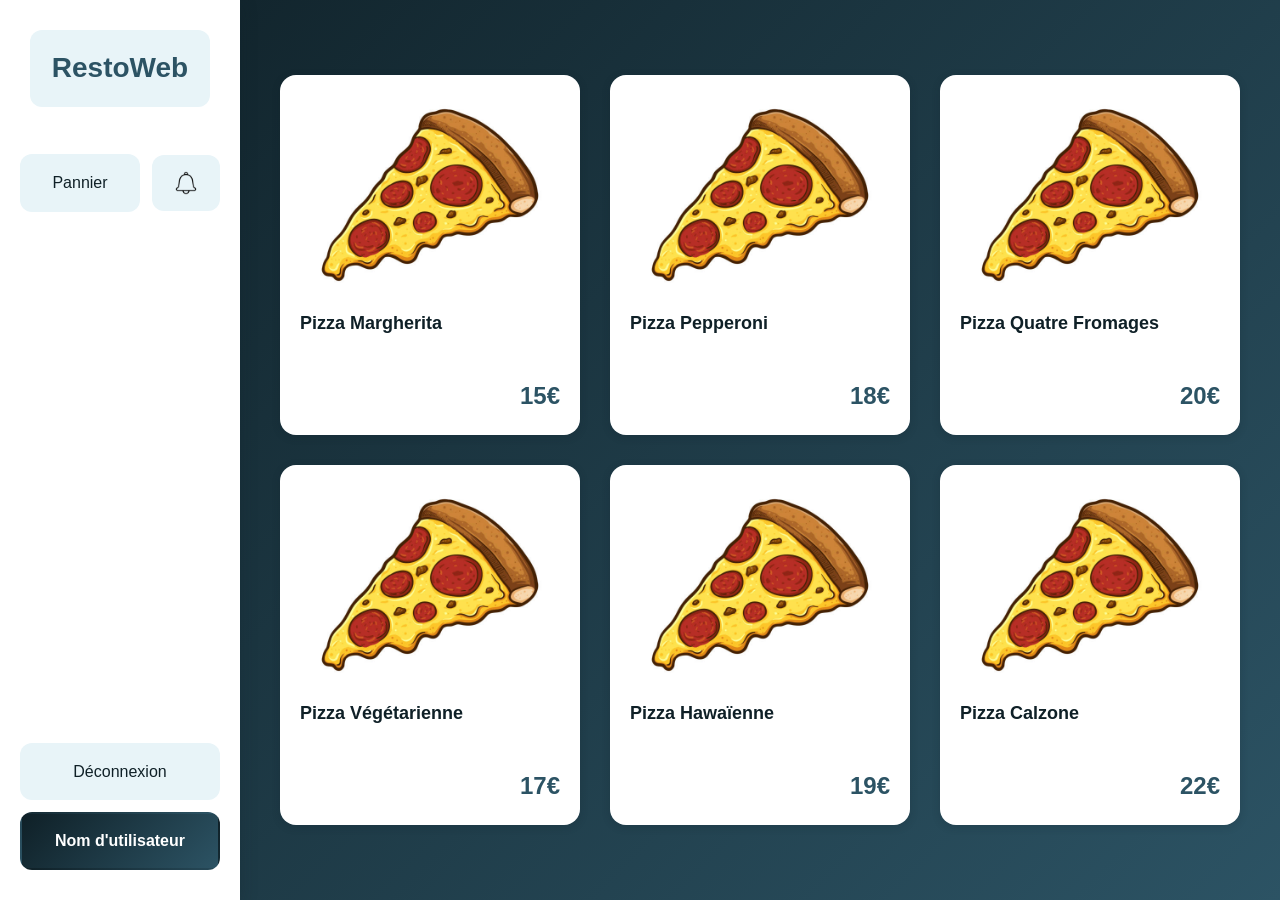
<file: auccueil(connecte).html>
<!DOCTYPE html>
<html lang="fr">
<head>
    <meta charset="UTF-8">
    <meta name="viewport" content="width=device-width, initial-scale=1.0">
    <title>RestoWeb</title>
    <link rel="stylesheet" href="main.css">
</head>
<body>
    <nav>
        <div class="nav-top">
            <div class="logo"><a href="auccueil(connecte).html">RestoWeb</a></div>
            <div class="pannier-notif">
                <a class="pannier" href="pannier.html">Pannier</a>
                <a><img src="image/notif.png" alt="notif"></a>
            </div>
        </div>
        
        <div class="auth-buttons">
            <a class="logout" href="index.html">Déconnexion</a>
            <a class="profile" href="profile.html">Nom d'utilisateur</a>
        </div>
    </nav>

    <section class="notification">
        <div class="notification-boite">
            <p>Votre commande est en cours de route!</p>
        </div>
    </section>

    <section class="sectionArticle" id="sectionArticle">
        <div class="areaArticle">
            <div class="article">
                <img src="image/pizza.jpg" alt="pizza">
                <h2>Pizza Margherita</h2>
                <h3>15€</h3>
            </div>
            <div class="article">
                <img src="image/pizza.jpg" alt="pizza">
                <h2>Pizza Pepperoni</h2>
                <h3>18€</h3>
            </div>
            <div class="article">
                <img src="image/pizza.jpg" alt="pizza">
                <h2>Pizza Quatre Fromages</h2>
                <h3>20€</h3>
            </div>
            <div class="article">
                <img src="image/pizza.jpg" alt="pizza">
                <h2>Pizza Végétarienne</h2>
                <h3>17€</h3>
            </div>
            <div class="article">
                <img src="image/pizza.jpg" alt="pizza">
                <h2>Pizza Hawaïenne</h2>
                <h3>19€</h3>
            </div>
            <div class="article">
                <img src="image/pizza.jpg" alt="pizza">
                <h2>Pizza Calzone</h2>
                <h3>22€</h3>
            </div>
        </div>
    </section>

    <section class="section-panier" id="sectionPanier" style="display: none;">
        <div class="conteneur-panier">
            <h2>Pannier</h2>
            <div class="entete-panier">
                <div class="nom-article">Nom de l'article</div>
                <div class="quantite-article">Quantité</div>
                <div class="prix-article">Prix</div>
            </div>
            <div class="articles-panier">
                <div class="article-panier">
                    <div class="nom-article">Pizza Margherita</div>
                    <div class="quantite-article">2</div>
                    <div class="prix-article">15€</div>
                </div>
                <div class="article-panier">
                    <div class="nom-article">Pizza Pepperoni</div>
                    <div class="quantite-article">1</div>
                    <div class="prix-article">18€</div>
                </div>
                <div class="article-panier">
                    <div class="nom-article"></div>
                    <div class="quantite-article"></div>
                    <div class="prix-article"></div>
                </div>
            </div>
            <div class="options-panier">
                <div class="bottom-options">
                    <button class="bouton-retour" onclick="afficherArticle()">Retour</button>
                    <label><input type="radio" name="delivery-option" value="sur-place"> Sur Place</label>
                    <label><input type="radio" name="delivery-option" value="a-emporter"> À Emporter</label>
                    <div class="total">Total : 52.80€ (TTC)</div>
                    <button class="bouton-valider">Valider</button>
                </div>
            </div>
        </div>
    </section>

    <section class="section-paiement" id="sectionPaiement" style="display: none;">
        <div class="conteneur-paiement">
            <h2>Paiement</h2>
            <div class="formulaire-paiement">
                <div class="champ-paiement">
                    <label for="carte">Numéro de carte bancaire :</label>
                    <input type="text" id="carte" name="carte" placeholder="1234 5678 9012 3456">
                </div>
                <div class="champs-inline">
                    <div class="champ-ccv">
                        <label for="ccv">CCV :</label>
                        <input type="text" id="ccv" name="ccv" maxlength="3">
                    </div>
                    <div class="champ-date">
                        <label for="date">Date :</label>
                        <input type="text" id="date" name="date" placeholder="MM/AA" maxlength="5">
                    </div>
                    <div class="montant">
                        <span>Montant : 52.80€</span>
                    </div>
                </div>
                <div class="boutons-paiement">
                    <button class="bouton-annuler">Annuler</button>
                    <button class="bouton-valider-paiement">Valider</button>
                </div>
            </div>
        </div>
    </section>

    <section class="section-profile" id="sectionProfile" style="display: none;">
        <div class="conteneur-profile">
            <div class="profile-header">
                <div class="profile-avatar">
                    <div class="avatar-circle">
                        <div class="bat"></div>
                    </div>
                </div>
                <h2>(Nom d'utilisateur)</h2>
            </div>
            <div class="profile-content">
                <table class="commandes-table">
                    <thead>
                        <tr>
                            <th>ID commande</th>
                            <th>Voir le panier</th>
                            <th>Prix (TTC)</th>
                        </tr>
                    </thead>
                    <tbody>
                        <tr>
                            <td>500500500</td>
                            <td><button class="voir-commande-btn">Voir la commande</button></td>
                            <td>52.80€</td>
                        </tr>
                        <tr>
                            <td></td>
                            <td></td>
                            <td></td>
                        </tr>
                        <tr>
                            <td></td>
                            <td></td>
                            <td></td>
                        </tr>
                        <tr>
                            <td></td>
                            <td></td>
                            <td></td>
                        </tr>
                    </tbody>
                </table>
            </div>
        </div>
    </section>

    <div class="voir-article-overlay" id="voirArticleOverlay">
        <section class="voir-article">
            <div class="voir-article-img">
                <img src="image/pizza.jpg" alt="pizzamama">
            </div>
            <div class="voir-article-details">
                <h2 class="voir-article-nom">Nom Article</h2>
                <div class="voir-article-prix">Prix : 15€</div>
                <div class="voir-article-btns">
                    <input type="number" placeholder="1">
                    <button class="valider-btn" onclick="window.location.href='auccueil(connecte).html'"><p>Valider</p></button>
                    <button id="closeVoirArticle" class="retour-btn"><p>Retour</p></button>
                </div>
            </div>
        </section>
    </div>

    <div class="voir-commande-overlay" id="voirCommandeOverlay">
        <section class="voir-commande">
            <div class="voir-commande-header">
                <h2>Détail de la commande</h2>
                <button id="closeVoirCommande" class="close-btn">✕</button>
            </div>
            <div class="voir-commande-content">
                <div class="commande-info">
                    <div class="info-row">
                        <span class="label">N° de commande :</span>
                        <span class="value" id="numeroCommande">500500500</span>
                    </div>
                    <div class="info-row">
                        <span class="label">Date :</span>
                        <span class="value" id="dateCommande">19/09/2025 - 14:30</span>
                    </div>
                    <div class="info-row">
                        <span class="label">Statut :</span>
                        <span class="value statut-badge" id="statutCommande">En livraison</span>
                    </div>
                    <div class="info-row">
                        <span class="label">Type :</span>
                        <span class="value" id="typeCommande">À emporter</span>
                    </div>
                </div>
                
                <div class="commande-articles">
                    <h3>Articles commandés :</h3>
                    <div class="articles-liste">
                        <div class="article-item">
                            <img src="image/pizza.jpg" alt="Pizza" class="article-img">
                            <div class="article-details">
                                <div class="article-nom">Pizza Margherita</div>
                                <div class="article-description">Sauce tomate, mozzarella, basilic frais</div>
                                <div class="article-quantite-prix">
                                    <span class="quantite">Quantité: 2</span>
                                    <span class="prix-unitaire">15€ × 2 = 30€</span>
                                </div>
                            </div>
                        </div>
                        
                        <div class="article-item">
                            <img src="image/pizza.jpg" alt="Pizza" class="article-img">
                            <div class="article-details">
                                <div class="article-nom">Pizza Pepperoni</div>
                                <div class="article-description">Sauce tomate, mozzarella, pepperoni</div>
                                <div class="article-quantite-prix">
                                    <span class="quantite">Quantité: 1</span>
                                    <span class="prix-unitaire">18€ × 1 = 18€</span>
                                </div>
                            </div>
                        </div>
                    </div>
                </div>
                
                <div class="commande-total">
                    <div class="total-ligne">
                        <span class="total-label">Sous-total :</span>
                        <span class="total-value">48€</span>
                    </div>
                    <div class="total-ligne">
                        <span class="total-label">TVA (10%) :</span>
                        <span class="total-value">4.80€</span>
                    </div>
                    <div class="total-ligne total-final">
                        <span class="total-label">Total TTC :</span>
                        <span class="total-value">52.80€</span>
                    </div>
                </div>
            </div>
        </section>
    </div>

    <script>
    document.addEventListener('DOMContentLoaded', function() {
        // Masquer la notification au chargement et basculer l'affichage au clic
        const notifSection = document.querySelector('.notification');
        const notifIcon = document.querySelector('.pannier-notif a img');
        if (notifSection) {
            notifSection.style.display = 'none';
        }
        if (notifIcon) {
            notifIcon.parentElement.addEventListener('click', function(e) {
                e.preventDefault();
                if (notifSection) {
                    notifSection.style.display = (notifSection.style.display === 'none' || notifSection.style.display === '') ? 'flex' : 'none';
                }
            });
        }

        // Afficher la popup voir-article lorsqu'on clique sur un article
        const voirArticleOverlay = document.getElementById('voirArticleOverlay');
        const closeVoirArticle = document.getElementById('closeVoirArticle');
        const articles = document.querySelectorAll('.areaArticle .article');
        
        // Ajouter un écouteur d'événement à chaque article
        articles.forEach(function(article) {
            article.addEventListener('click', function() {
                if (voirArticleOverlay) {
                    voirArticleOverlay.classList.add('active');
                }
            });
        });
        
        // Fermer la popup voir-article
        if (closeVoirArticle && voirArticleOverlay) {
            closeVoirArticle.addEventListener('click', function() {
                voirArticleOverlay.classList.remove('active');
            });
        }

        // Fermer la popup voir-article en cliquant en dehors
        if (voirArticleOverlay) {
            voirArticleOverlay.addEventListener('click', function(e) {
                if (e.target === voirArticleOverlay) {
                    voirArticleOverlay.classList.remove('active');
                }
            });
        }

        // Fonction pour afficher une section spécifique et cacher les autres
        function afficherSection(sectionAfficher, sectionsACacher) {
            // Afficher la section demandée
            const sectionAAfficher = document.getElementById(sectionAfficher) || document.querySelector('.' + sectionAfficher);
            if (sectionAAfficher) {
                sectionAAfficher.style.display = 'block';
            }
            
            // Cacher toutes les autres sections spécifiées
            sectionsACacher.forEach(function(sectionId) {
                const section = document.getElementById(sectionId) || document.querySelector('.' + sectionId);
                if (section) {
                    section.style.display = 'none';
                }
            });
        }

        // Fonction pour afficher la section paiement
        function afficherPaiement() {
            afficherSection('sectionPaiement', ['sectionPanier', 'sectionArticle', 'sectionProfile']);
        }

        // Fonction pour afficher la section panier
        function afficherPanier() {
            afficherSection('sectionPanier', ['sectionArticle', 'sectionPaiement', 'sectionProfile']);
        }

        // Fonction pour afficher la section des articles
        function afficherArticles() {
            afficherSection('sectionArticle', ['sectionPanier', 'sectionPaiement', 'sectionProfile']);
        }

        // Fonction pour afficher la section profil
        function afficherProfile() {
            afficherSection('sectionProfile', ['sectionPanier', 'sectionPaiement', 'sectionArticle']);
        }

        // Événement pour le bouton valider du panier - passer au paiement
        const boutonValiderPanier = document.querySelector('.bouton-valider');
        if (boutonValiderPanier) {
            boutonValiderPanier.addEventListener('click', function(e) {
                e.preventDefault();
                afficherPaiement();
            });
        }

        // Événement pour le bouton valider du paiement - retourner aux articles
        const boutonValiderPaiement = document.querySelector('.bouton-valider-paiement');
        if (boutonValiderPaiement) {
            boutonValiderPaiement.addEventListener('click', function(e) {
                e.preventDefault();
                afficherArticles();
            });
        }

        // Événement pour le bouton annuler du paiement - retourner aux articles
        const boutonAnnulerPaiement = document.querySelector('.bouton-annuler');
        if (boutonAnnulerPaiement) {
            boutonAnnulerPaiement.addEventListener('click', function(e) {
                e.preventDefault();
                afficherArticles();
            });
        }

        // Événement pour le bouton retour du panier - retourner aux articles
        const boutonRetourPanier = document.querySelector('.bouton-retour');
        if (boutonRetourPanier) {
            boutonRetourPanier.addEventListener('click', function(e) {
                e.preventDefault();
                afficherArticles();
            });
        }

        // Événement pour le lien panier dans la navigation
        const lienPanier = document.querySelector('.pannier');
        if (lienPanier) {
            lienPanier.addEventListener('click', function(e) {
                e.preventDefault();
                afficherPanier();
            });
        }

        // Événement pour le logo - retourner aux articles
        const logoLien = document.querySelector('.logo a');
        if (logoLien) {
            logoLien.addEventListener('click', function(e) {
                e.preventDefault();
                afficherArticles();
            });
        }

        // Événement pour afficher le profil utilisateur
        const lienProfile = document.querySelector('.profile');
        if (lienProfile) {
            lienProfile.addEventListener('click', function(e) {
                e.preventDefault();
                afficherProfile();
            });
        }

        // Gestion de la popup pour voir le détail d'une commande
        const voirCommandeOverlay = document.getElementById('voirCommandeOverlay');
        const closeVoirCommande = document.getElementById('closeVoirCommande');
        const voirCommandeBtns = document.querySelectorAll('.voir-commande-btn');
        
        // Ajouter un écouteur à chaque bouton "Voir la commande"
        voirCommandeBtns.forEach(function(btn) {
            btn.addEventListener('click', function(e) {
                e.preventDefault();
                // Ici, on pourrait récupérer les données spécifiques à la commande
                // et les injecter dynamiquement dans la popup
                if (voirCommandeOverlay) {
                    voirCommandeOverlay.classList.add('active');
                }
            });
        });
        
        // Fermer la popup voir-commande avec le bouton de fermeture
        if (closeVoirCommande && voirCommandeOverlay) {
            closeVoirCommande.addEventListener('click', function() {
                voirCommandeOverlay.classList.remove('active');
            });
        }

        // Fermer la popup voir-commande en cliquant en dehors de la popup
        if (voirCommandeOverlay) {
            voirCommandeOverlay.addEventListener('click', function(e) {
                if (e.target === voirCommandeOverlay) {
                    voirCommandeOverlay.classList.remove('active');
                }
            });
        }
    });
    </script>
</body>
</html>
</file>
<file: main.css>
* {
    margin: 0;
    padding: 0;
    box-sizing: border-box;
}

:root {
    --primary-color: #2C5364;
    --secondary-color: #0F2027;
    --accent-color: #2C5364;
    --dark-color: #0F2027;
    --light-bg: #E8F4F8;
    --white: #FFFFFF;
    --gray-light: #B8D4E0;
    --gray-medium: #2C5364;
    --success-color: #2C5364;
    --danger-color: #0F2027;
    --shadow-sm: 0 2px 8px rgba(15, 32, 39, 0.2);
    --shadow-md: 0 4px 16px rgba(15, 32, 39, 0.25);
    --shadow-lg: 0 8px 32px rgba(15, 32, 39, 0.3);
    --transition: all 0.3s cubic-bezier(0.4, 0, 0.2, 1);
}

body {
    font-family: 'Segoe UI', Tahoma, Geneva, Verdana, sans-serif;
    background: linear-gradient(135deg, #0F2027 0%, #2C5364 100%);
    min-height: 100vh;
    display: flex;
    align-items: center;
    justify-content: center;
    color: var(--dark-color);
    line-height: 1.6;
}

/* Navigation */
nav {
    background: var(--white);
    padding: 30px 20px;
    width: 240px;
    height: 100vh;
    position: fixed;
    left: 0;
    top: 0;
    display: flex;
    flex-direction: column;
    justify-content: space-between;
    box-shadow: var(--shadow-md);
    z-index: 1000;
}

.nav-top {
    display: flex;
    flex-direction: column;
}

.logo {
    margin-bottom: 40px;
    text-align: center;
}

.logo a {
    font-size: 28px;
    font-weight: 700;
    text-decoration: none;
    color: var(--primary-color);
    transition: var(--transition);
    display: inline-block;
}

.logo a:hover {
    transform: scale(1.05);
    color: var(--white);
}

.pannier-notif {
    display: flex;
    align-items: center;
    gap: 12px;
    margin-bottom: 25px;
}

.pannier-notif .pannier {
    flex: 1;
}

.pannier-notif a img {
    width: 24px;
    height: 24px;
    border: none;
    margin: 0;
    display: block;
    transition: var(--transition);
    cursor: pointer;
    filter: grayscale(0.3);
}

.pannier-notif a img:hover {
    transform: scale(1.1);
    filter: grayscale(0);
}

nav a {
    text-decoration: none;
    color: var(--dark-color);
    padding: 14px 20px;
    background: var(--light-bg);
    border: 2px solid transparent;
    border-radius: 12px;
    display: block;
    text-align: center;
    font-weight: 500;
    transition: var(--transition);
    position: relative;
    overflow: hidden;
}

nav a::before {
    content: '';
    position: absolute;
    top: 0;
    left: -100%;
    width: 100%;
    height: 100%;
    background: linear-gradient(90deg, transparent, rgba(255, 255, 255, 0.3), transparent);
    transition: left 0.5s;
}

nav a:hover {
    background: var(--primary-color);
    color: var(--white);
    border-color: var(--primary-color);
    transform: translateY(-2px);
    box-shadow: var(--shadow-sm);
}

nav a:hover::before {
    left: 100%;
}

.auth-buttons {
    display: flex;
    flex-direction: column;
    gap: 12px;
    margin-top: auto;
}

.profile {
    margin-top: auto;
    background: linear-gradient(135deg, var(--secondary-color), var(--primary-color));
    color: var(--white) !important;
    font-weight: 600;
}

.profile:hover {
    background: linear-gradient(135deg, var(--primary-color), var(--secondary-color));
}

/* Section Articles */
.sectionArticle {
    margin-left: 240px;
    padding: 40px;
    width: calc(100% - 240px);
}

.areaArticle {
    background-color: transparent;
    padding: 0;
    border: none;
    display: grid;
    grid-template-columns: repeat(auto-fill, minmax(280px, 1fr));
    gap: 30px;
}

.article {
    background: var(--white);
    display: flex;
    flex-direction: column;
    gap: 16px;
    padding: 20px;
    border: none;
    border-radius: 16px;
    box-shadow: var(--shadow-sm);
    transition: var(--transition);
    cursor: pointer;
    position: relative;
    overflow: hidden;
    text-decoration: none;
    color: inherit;
}

.article::before {
    content: '';
    position: absolute;
    top: 0;
    left: 0;
    width: 100%;
    height: 4px;
    background: linear-gradient(90deg, #0F2027, #2C5364, #4A7C8E);
    transform: scaleX(0);
    transition: var(--transition);
}

.article:hover {
    transform: translateY(-8px);
    box-shadow: var(--shadow-lg);
}

.article:hover::before {
    transform: scaleX(1);
}

.article img {
    width: 100%;
    height: 200px;
    object-fit: cover;
    border-radius: 12px;
    transition: var(--transition);
}

.article:hover img {
    transform: scale(1.05);
}

.article h2 {
    margin: 0;
    font-size: 18px;
    color: var(--dark-color);
    font-weight: 600;
    line-height: 1.4;
    min-height: 50px;
    display: -webkit-box;
    -webkit-line-clamp: 2;
    line-clamp: 2;
    -webkit-box-orient: vertical;
    overflow: hidden;
}

.article h3 {
    margin: 0;
    font-size: 24px;
    color: var(--primary-color);
    font-weight: 700;
    white-space: nowrap;
    align-self: flex-end;
}

/* Connexion & Inscription */
.connecInscrip {
    display: flex;
    flex-direction: column;
    min-height: 100vh;
    justify-content: center;
    align-items: center;
    padding: 20px;
}

.connection-container {
    background: var(--white);
    border: none;
    padding: 50px 40px;
    width: 100%;
    max-width: 420px;
    text-align: center;
    box-shadow: var(--shadow-lg);
    border-radius: 20px;
    position: relative;
    overflow: hidden;
}

.connection-container::before {
    content: '';
    position: absolute;
    top: 0;
    left: 0;
    width: 100%;
    height: 6px;
    background: linear-gradient(90deg, #0F2027, #2C5364, #4A7C8E, #6BA5B8);
}

.connection-container h2 {
    margin: 0 0 40px 0;
    font-size: 32px;
    font-weight: 700;
    background: linear-gradient(135deg, var(--primary-color), var(--secondary-color));
    -webkit-background-clip: text;
    -webkit-text-fill-color: transparent;
    background-clip: text;
}

.form-group {
    margin-bottom: 25px;
    text-align: left;
}

.form-group label {
    display: block;
    margin-bottom: 8px;
    font-size: 14px;
    font-weight: 600;
    color: var(--dark-color);
    text-align: left;
}

.form-group input[type="text"],
.form-group input[type="password"],
.form-group input[type="email"] {
    width: 100%;
    padding: 14px 18px;
    border: 2px solid var(--gray-light);
    border-radius: 12px;
    font-size: 15px;
    transition: var(--transition);
    background: var(--light-bg);
}

.form-group input[type="text"]:focus,
.form-group input[type="password"]:focus,
.form-group input[type="email"]:focus {
    outline: none;
    border-color: var(--primary-color);
    background: var(--white);
    box-shadow: 0 0 0 4px rgba(44, 83, 100, 0.25);
}

.form-group:last-of-type {
    text-align: center;
    margin-top: 35px;
    display: flex;
    gap: 15px;
    justify-content: center;
}

.form-group input[type="reset"],
.form-group input[type="submit"],
.form-group input[type="button"] {
    padding: 14px 32px;
    border: none;
    border-radius: 12px;
    font-size: 16px;
    font-weight: 600;
    cursor: pointer;
    transition: var(--transition);
    flex: 1;
}

.form-group input[type="reset"],
.form-group input[type="button"] {
    background: var(--gray-light);
    color: var(--dark-color);
}

.form-group input[type="reset"]:hover,
.form-group input[type="button"]:hover {
    background: var(--gray-medium);
    color: var(--white);
    transform: translateY(-2px);
}

.form-group input[type="submit"] {
    background: linear-gradient(135deg, var(--primary-color), var(--secondary-color));
    color: var(--white);
}

.form-group input[type="submit"]:hover {
    background: linear-gradient(135deg, var(--secondary-color), var(--primary-color));
    transform: translateY(-2px);
    box-shadow: var(--shadow-md);
}

.register-link {
    margin-top: 25px;
    text-align: center;
}

.register-link a {
    font-size: 14px;
    color: var(--primary-color);
    text-decoration: none;
    font-weight: 600;
    transition: var(--transition);
}

.register-link a:hover {
    color: var(--secondary-color);
    text-decoration: underline;
}

.register-link p {
    font-size: 14px;
    color: var(--gray-medium);
    margin: 0;
}

/* Section Panier */
.section-panier {
    margin-left: 240px;
    padding: 40px;
    width: calc(100% - 240px);
    max-width: 1400px;
    min-height: calc(100vh - 80px);
    display: flex;
    align-items: center;
    justify-content: center;
}

.conteneur-panier {
    background: var(--white);
    padding: 50px;
    border: none;
    border-radius: 20px;
    box-shadow: var(--shadow-lg);
    position: relative;
    width: 100%;
    max-width: 1200px;
    margin: 0 auto;
}

.conteneur-panier h2 {
    margin-bottom: 40px;
    font-size: 32px;
    font-weight: 700;
    background: linear-gradient(135deg, var(--primary-color), var(--secondary-color));
    -webkit-background-clip: text;
    -webkit-text-fill-color: transparent;
    background-clip: text;
    text-align: center;
}

/* Table Panier */
.table-panier {
    width: 100%;
    border-collapse: separate;
    border-spacing: 0 12px;
    margin-bottom: 40px;
}

.table-panier thead th {
    background: var(--light-bg);
    border: none;
    padding: 16px 20px;
    text-align: left;
    font-weight: 700;
    font-size: 14px;
    color: var(--dark-color);
    text-transform: uppercase;
    letter-spacing: 0.5px;
}

.table-panier thead .col-quantite,
.table-panier thead .col-supprimer {
    text-align: center;
}

.table-panier thead .col-prix {
    text-align: right;
}

.table-panier tbody tr {
    background: var(--white);
    box-shadow: var(--shadow-sm);
    border-radius: 12px;
    transition: var(--transition);
}

.table-panier tbody tr:hover {
    transform: translateY(-2px);
    box-shadow: var(--shadow-md);
}

.table-panier tbody td {
    padding: 20px;
    vertical-align: middle;
    font-size: 16px;
    border: none;
}

.table-panier tbody tr td:first-child {
    border-radius: 12px 0 0 12px;
}

.table-panier tbody tr td:last-child {
    border-radius: 0 12px 12px 0;
}

.table-panier .nom-produit {
    font-weight: 600;
    color: var(--dark-color);
}

.table-panier .quantite-produit {
    text-align: center;
    white-space: nowrap;
}

.table-panier .supprimer-produit {
    text-align: center;
}

.table-panier .prix-produit {
    text-align: right;
    font-weight: 700;
    font-size: 18px;
    color: var(--primary-color);
}

/* Boutons Panier */
.btn-qte {
    width: 36px;
    height: 36px;
    padding: 0;
    margin: 0 6px;
    font-size: 18px;
    font-weight: 700;
    background: var(--primary-color);
    color: var(--white);
    border: none;
    border-radius: 10px;
    cursor: pointer;
    display: inline-flex;
    align-items: center;
    justify-content: center;
    vertical-align: middle;
    transition: var(--transition);
}

.btn-qte:hover {
    background: var(--secondary-color);
    transform: scale(1.1);
}

.qte-val {
    display: inline-block;
    min-width: 50px;
    text-align: center;
    font-weight: 700;
    font-size: 18px;
    vertical-align: middle;
    color: var(--dark-color);
}

.btn-supprimer {
    padding: 10px 20px;
    font-size: 14px;
    font-weight: 600;
    background: var(--white);
    color: #052659;
    border: 2px solid #052659;
    border-radius: 10px;
    cursor: pointer;
    transition: var(--transition);
}

.btn-supprimer:hover {
    background: #052659;
    color: var(--white);
    transform: translateY(-2px);
    box-shadow: var(--shadow-sm);
}

/* Options Panier */
.options-panier {
    padding-top: 30px;
    border-top: 3px solid var(--light-bg);
}

.options-panier label {
    display: flex;
    align-items: center;
    gap: 10px;
    font-size: 16px;
    font-weight: 500;
    cursor: pointer;
    padding: 12px 20px;
    border-radius: 10px;
    transition: var(--transition);
}

.options-panier label:hover {
    background: var(--light-bg);
}

.options-panier input[type="radio"] {
    width: 20px;
    height: 20px;
    cursor: pointer;
    accent-color: var(--primary-color);
}

.bottom-options {
    display: flex;
    justify-content: space-between;
    align-items: center;
    margin-top: 20px;
    flex-wrap: wrap;
    gap: 20px;
}

.bottom-options form {
    display: flex;
    justify-content: space-between;
    align-items: center;
    width: 100%;
    flex-wrap: wrap;
    gap: 20px;
}

.options-livraison {
    display: flex;
    gap: 15px;
    align-items: center;
    flex-wrap: wrap;
}

.total {
    font-size: 24px;
    font-weight: 700;
    color: var(--primary-color);
}

.bouton-valider {
    padding: 16px 40px;
    background: linear-gradient(135deg, var(--primary-color), var(--secondary-color));
    color: var(--white);
    border: none;
    border-radius: 12px;
    font-size: 16px;
    font-weight: 700;
    cursor: pointer;
    transition: var(--transition);
}

.bouton-valider:hover {
    background: linear-gradient(135deg, var(--secondary-color), var(--primary-color));
    transform: translateY(-2px);
    box-shadow: var(--shadow-md);
}

.bouton-retour {
    padding: 16px 32px;
    background: var(--light-bg);
    color: var(--dark-color);
    border: 2px solid var(--gray-light);
    border-radius: 12px;
    font-size: 16px;
    font-weight: 600;
    cursor: pointer;
    transition: var(--transition);
}

.bouton-retour:hover {
    background: var(--gray-light);
    border-color: var(--gray-medium);
    transform: translateY(-2px);
}

.boutons-paiement {
    display: flex;
    justify-content: center;
    gap: 30px;
    margin-top: 30px;
    flex-wrap: wrap;
}

/* Section Paiement */
.section-paiement {
    top: 0;
    left: 240px;
    right: 0;
    bottom: 0;
    display: flex;
    justify-content: center;
    align-items: center;
    padding: 40px;
}

.conteneur-paiement {
    background: var(--white);
    border: none;
    padding: 50px;
    width: 100%;
    max-width: 600px;
    text-align: center;
    border-radius: 20px;
    box-shadow: var(--shadow-lg);
    position: relative;
    overflow: hidden;
}

.conteneur-paiement::before {
    content: '';
    position: absolute;
    top: 0;
    left: 0;
    width: 100%;
    height: 6px;
    background: linear-gradient(90deg, #0F2027, #2C5364, #4A7C8E, #6BA5B8);
}

.conteneur-paiement h2 {
    margin: 0 0 40px 0;
    font-size: 32px;
    font-weight: 700;
    background: linear-gradient(135deg, var(--primary-color), var(--secondary-color));
    -webkit-background-clip: text;
    -webkit-text-fill-color: transparent;
    background-clip: text;
}

/* Info Commande */
.info-commande {
    background: var(--light-bg);
    border: none;
    border-radius: 12px;
    padding: 25px;
    margin-bottom: 35px;
    box-shadow: var(--shadow-sm);
}

.commande-details {
    display: flex;
    justify-content: space-around;
    align-items: center;
    flex-wrap: wrap;
    gap: 20px;
}

.commande-details span {
    font-size: 15px;
    color: var(--dark-color);
    padding: 12px 20px;
    background: var(--white);
    border: 2px solid var(--gray-light);
    border-radius: 10px;
    min-width: 160px;
    text-align: center;
    transition: var(--transition);
}

.commande-details span:hover {
    border-color: var(--primary-color);
    transform: translateY(-2px);
}

.commande-details span strong {
    color: var(--primary-color);
    display: block;
    margin-bottom: 4px;
    font-size: 12px;
    text-transform: uppercase;
    letter-spacing: 1px;
    font-weight: 700;
}

/* Formulaire Paiement */
.formulaire-paiement {
    display: flex;
    flex-direction: column;
    gap: 25px;
}

.champ-paiement {
    display: flex;
    flex-direction: column;
    text-align: left;
}

.champ-paiement label {
    margin-bottom: 10px;
    font-size: 14px;
    font-weight: 600;
    color: var(--dark-color);
}

.champ-paiement input {
    padding: 14px 18px;
    border: 2px solid var(--gray-light);
    border-radius: 12px;
    font-size: 15px;
    transition: var(--transition);
    background: var(--light-bg);
}

.champ-paiement input:focus {
    outline: none;
    border-color: var(--primary-color);
    background: var(--white);
    box-shadow: 0 0 0 4px rgba(44, 83, 100, 0.25);
}

.champs-inline {
    display: flex;
    justify-content: space-between;
    align-items: end;
    gap: 20px;
    flex-wrap: wrap;
}

.champ-ccv,
.champ-date {
    display: flex;
    flex-direction: column;
    text-align: left;
    flex: 1;
    min-width: 100px;
}

.champ-ccv label,
.champ-date label {
    margin-bottom: 10px;
    font-size: 14px;
    font-weight: 600;
    color: var(--dark-color);
}

.champ-ccv input,
.champ-date input {
    padding: 14px 18px;
    border: 2px solid var(--gray-light);
    border-radius: 12px;
    font-size: 15px;
    transition: var(--transition);
    background: var(--light-bg);
}

.champ-ccv input:focus,
.champ-date input:focus {
    outline: none;
    border-color: var(--primary-color);
    background: var(--white);
    box-shadow: 0 0 0 4px rgba(44, 83, 100, 0.25);
}

.montant {
    display: flex;
    align-items: center;
    font-size: 24px;
    font-weight: 700;
    color: var(--primary-color);
    padding: 16px 28px;
    border-radius: 12px;
    background: var(--light-bg);
    margin-left: auto;
    min-width: 140px;
    justify-content: center;
    border: 2px solid var(--primary-color);
}

/* Notifications */
.notification {
    position: fixed;
    top: 20px;
    left: 260px;
    z-index: 9999;
    display: flex;
    align-items: flex-start;
    animation: slideIn 0.3s ease;
}

@keyframes slideIn {
    from {
        transform: translateX(-100px);
        opacity: 0;
    }
    to {
        transform: translateX(0);
        opacity: 1;
    }
}

.notification-boite {
    background: var(--white);
    color: var(--dark-color);
    border-radius: 16px;
    box-shadow: var(--shadow-lg);
    padding: 20px 28px;
    font-size: 15px;
    border: 2px solid var(--primary-color);
    border-left: 6px solid var(--primary-color);
    min-width: 280px;
    max-width: 400px;
    transition: var(--transition);
}

.notification-boite:hover {
    transform: translateY(-2px);
    box-shadow: 0 8px 40px rgba(0, 0, 0, 0.2);
}

.notification-boite p {
    margin: 0;
    font-weight: 600;
    line-height: 1.5;
}

/* Modal Voir Article */
.voir-article-overlay {
    position: fixed;
    top: 0;
    left: 0;
    width: 100vw;
    height: 100vh;
    background: rgba(15, 32, 39, 0.85);
    backdrop-filter: blur(8px);
    z-index: 9998;
    display: none;
    align-items: center;
    justify-content: center;
    animation: fadeIn 0.3s ease;
}

.voir-article-overlay.show {
    display: flex;
}

@keyframes fadeIn {
    from {
        opacity: 0;
    }
    to {
        opacity: 1;
    }
}

.voir-article-overlay.active {
    display: flex;
}

.voir-article {
    position: relative;
    background: var(--white);
    border-radius: 24px;
    box-shadow: var(--shadow-lg);
    padding: 0;
    max-width: 900px;
    width: 90vw;
    display: flex;
    align-items: stretch;
    justify-content: center;
    gap: 0;
    z-index: 9999;
    overflow: hidden;
    animation: scaleIn 0.3s ease;
}

@keyframes scaleIn {
    from {
        transform: scale(0.9);
        opacity: 0;
    }
    to {
        transform: scale(1);
        opacity: 1;
    }
}

.voir-article-img {
    flex: 1;
    display: flex;
    align-items: center;
    justify-content: center;
    background: linear-gradient(135deg, var(--light-bg), var(--white));
    padding: 40px;
}

.voir-article-img img {
    width: 100%;
    max-width: 400px;
    height: auto;
    object-fit: contain;
    border-radius: 16px;
    box-shadow: var(--shadow-md);
    transition: var(--transition);
}

.voir-article-img img:hover {
    transform: scale(1.05);
}

.voir-article-details {
    flex: 1;
    display: flex;
    flex-direction: column;
    justify-content: center;
    align-items: center;
    padding: 50px 40px;
    background: var(--white);
    gap: 25px;
}

.voir-article-nom {
    font-size: 28px;
    font-weight: 700;
    color: var(--dark-color);
    text-align: center;
    line-height: 1.3;
}

.voir-article-prix {
    font-size: 32px;
    font-weight: 700;
    color: var(--primary-color);
    text-align: center;
}

.voir-article-btns {
    display: flex;
    flex-direction: column;
    gap: 15px;
    width: 100%;
    align-items: center;
}

.valider-btn, .retour-btn {
    border: none;
    border-radius: 12px;
    padding: 16px 40px;
    font-size: 16px;
    font-weight: 700;
    cursor: pointer;
    transition: var(--transition);
    width: 100%;
    max-width: 300px;
}

.valider-btn {
    background: linear-gradient(135deg, var(--primary-color), var(--secondary-color));
    color: var(--white);
}

.valider-btn:hover {
    background: linear-gradient(135deg, var(--secondary-color), var(--primary-color));
    transform: translateY(-2px);
    box-shadow: var(--shadow-md);
}

.retour-btn {
    background: var(--light-bg);
    color: var(--dark-color);
    text-decoration: none;
    display: inline-block;
    text-align: center;
}

.retour-btn:hover {
    background: var(--gray-light);
    transform: translateY(-2px);
}

.voir-article input[type="number"] {
    padding: 14px 20px;
    border-radius: 12px;
    border: 2px solid var(--gray-light);
    font-size: 18px;
    font-weight: 600;
    width: 120px;
    text-align: center;
    outline: none;
    transition: var(--transition);
    background: var(--light-bg);
}

.voir-article input[type="number"]:focus {
    border-color: var(--primary-color);
    background: var(--white);
    box-shadow: 0 0 0 4px rgba(44, 83, 100, 0.25);
}

/* Section Profile */
.section-profile {
    padding: 40px;
    width: 100%;
    max-width: 1000px;
    display: flex;
    justify-content: center;
    align-items: center;
    margin: 0 auto;
}

.conteneur-profile {
    background: var(--white);
    padding: 50px;
    border: none;
    border-radius: 20px;
    box-shadow: var(--shadow-lg);
    width: 100%;
}

.profile-header {
    display: flex;
    flex-direction: column;
    align-items: center;
    margin-bottom: 40px;
    padding-bottom: 30px;
    border-bottom: 3px solid var(--light-bg);
}

.profile-avatar {
    margin-bottom: 20px;
}

.avatar-circle {
    width: 100px;
    height: 100px;
    border: 4px solid var(--primary-color);
    border-radius: 50%;
    background: linear-gradient(135deg, var(--primary-color), var(--secondary-color));
    display: flex;
    align-items: center;
    justify-content: center;
    position: relative;
    box-shadow: var(--shadow-md);
    color: var(--white);
    font-size: 36px;
    font-weight: 700;
}

.profile-header h2 {
    font-size: 24px;
    color: var(--dark-color);
    margin: 0;
    font-weight: 700;
}

.profile-content {
    width: 100%;
}

.commandes-table {
    width: 100%;
    border-collapse: separate;
    border-spacing: 0;
    border: none;
    border-radius: 12px;
    overflow: hidden;
    box-shadow: var(--shadow-sm);
}

.commandes-table th {
    background: var(--primary-color);
    color: var(--white);
    border: none;
    padding: 16px 12px;
    text-align: center;
    font-weight: 700;
    font-size: 14px;
    text-transform: uppercase;
    letter-spacing: 0.5px;
}

.commandes-table td {
    border: none;
    border-bottom: 1px solid var(--gray-light);
    padding: 16px 12px;
    text-align: center;
    font-size: 14px;
    background: var(--white);
    vertical-align: middle;
}

.commandes-table tr:last-child td {
    border-bottom: none;
}

.commandes-table tbody tr {
    transition: var(--transition);
}

.commandes-table tbody tr:hover {
    background: var(--light-bg);
}

.voir-commande-btn {
    background: var(--primary-color);
    color: var(--white);
    border: none;
    padding: 10px 20px;
    border-radius: 8px;
    font-size: 13px;
    font-weight: 600;
    cursor: pointer;
    transition: var(--transition);
}

.voir-commande-btn:hover {
    background: var(--secondary-color);
    transform: translateY(-2px);
    box-shadow: var(--shadow-sm);
}

/* Modal Voir Commande */
.voir-commande-overlay {
    position: fixed;
    top: 0;
    left: 0;
    width: 100vw;
    height: 100vh;
    background: rgba(15, 32, 39, 0.85);
    backdrop-filter: blur(8px);
    z-index: 9998;
    display: none;
    align-items: center;
    justify-content: center;
    animation: fadeIn 0.3s ease;
}

.voir-commande-overlay.active {
    display: flex;
}

.voir-commande {
    position: relative;
    background: var(--white);
    border-radius: 20px;
    box-shadow: var(--shadow-lg);
    max-width: 900px;
    width: 90vw;
    max-height: 90vh;
    overflow-y: auto;
    z-index: 9999;
    animation: scaleIn 0.3s ease;
}

.voir-commande::-webkit-scrollbar {
    width: 8px;
}

.voir-commande::-webkit-scrollbar-track {
    background: var(--light-bg);
    border-radius: 10px;
}

.voir-commande::-webkit-scrollbar-thumb {
    background: var(--primary-color);
    border-radius: 10px;
}

.voir-commande::-webkit-scrollbar-thumb:hover {
    background: var(--secondary-color);
}

.voir-commande-header {
    display: flex;
    justify-content: space-between;
    align-items: center;
    padding: 30px 40px;
    border-bottom: 3px solid var(--light-bg);
    background: linear-gradient(135deg, var(--light-bg), var(--white));
    position: sticky;
    top: 0;
    z-index: 10;
}

.voir-commande-header h2 {
    margin: 0;
    font-size: 28px;
    font-weight: 700;
    background: linear-gradient(135deg, var(--primary-color), var(--secondary-color));
    -webkit-background-clip: text;
    -webkit-text-fill-color: transparent;
    background-clip: text;
}

.close-btn {
    background: var(--light-bg);
    border: none;
    font-size: 24px;
    cursor: pointer;
    color: var(--dark-color);
    padding: 8px;
    border-radius: 50%;
    width: 40px;
    height: 40px;
    display: flex;
    align-items: center;
    justify-content: center;
    transition: var(--transition);
    font-weight: 700;
}

.close-btn:hover {
    background: var(--primary-color);
    color: var(--white);
    transform: rotate(90deg);
}

/* Contenu Commande */
.voir-commande-content {
    padding: 40px;
}

.commande-info {
    margin-bottom: 40px;
    padding: 30px;
    background: var(--light-bg);
    border-radius: 16px;
    border: none;
    box-shadow: var(--shadow-sm);
}

.info-row {
    display: flex;
    justify-content: space-between;
    align-items: center;
    margin-bottom: 18px;
    padding: 12px 0;
}

.info-row:last-child {
    margin-bottom: 0;
}

.label {
    font-weight: 700;
    color: var(--dark-color);
    font-size: 15px;
    text-transform: uppercase;
    letter-spacing: 0.5px;
}

.value {
    font-size: 16px;
    color: var(--gray-medium);
    font-weight: 500;
}

.statut-badge {
    background: linear-gradient(135deg, #2C5364, #4A7C8E);
    color: var(--white);
    padding: 8px 16px;
    border-radius: 20px;
    font-size: 14px;
    font-weight: 700;
    box-shadow: var(--shadow-sm);
}

.commande-articles {
    margin-bottom: 40px;
}

.commande-articles h3 {
    margin-bottom: 25px;
    font-size: 22px;
    font-weight: 700;
    color: var(--dark-color);
    border-bottom: 3px solid var(--primary-color);
    padding-bottom: 12px;
}

.articles-liste {
    display: flex;
    flex-direction: column;
    gap: 20px;
}

.article-item {
    display: flex;
    align-items: center;
    padding: 20px;
    background: var(--white);
    border-radius: 16px;
    border: 2px solid var(--gray-light);
    gap: 20px;
    transition: var(--transition);
}

.article-item:hover {
    border-color: var(--primary-color);
    transform: translateX(5px);
    box-shadow: var(--shadow-sm);
}

.article-img {
    width: 80px;
    height: 80px;
    object-fit: cover;
    border-radius: 12px;
    border: 2px solid var(--gray-light);
    flex-shrink: 0;
}

.article-details {
    flex: 1;
}

.article-nom {
    font-weight: 700;
    font-size: 18px;
    color: var(--dark-color);
    margin-bottom: 8px;
}

.article-description {
    font-size: 14px;
    color: var(--gray-medium);
    margin-bottom: 12px;
}

.article-quantite-prix {
    display: flex;
    justify-content: space-between;
    align-items: center;
    flex-wrap: wrap;
    gap: 10px;
}

.quantite {
    font-size: 14px;
    color: var(--gray-medium);
    font-weight: 600;
}

.prix-unitaire {
    font-weight: 700;
    font-size: 18px;
    color: var(--primary-color);
}

.commande-total {
    background: linear-gradient(135deg, var(--light-bg), var(--white));
    padding: 30px;
    border-radius: 16px;
    border: 3px solid var(--primary-color);
    box-shadow: var(--shadow-md);
}

.total-ligne {
    display: flex;
    justify-content: space-between;
    align-items: center;
    margin-bottom: 15px;
    padding: 8px 0;
}

.total-ligne:last-child {
    margin-bottom: 0;
}

.total-final {
    border-top: 3px solid var(--primary-color);
    padding-top: 20px;
    margin-top: 20px;
    font-size: 24px;
    font-weight: 700;
}

.total-label {
    color: var(--dark-color);
    font-weight: 600;
}

.total-value {
    font-weight: 700;
    color: var(--primary-color);
    font-size: 20px;
}

.total-final .total-label,
.total-final .total-value {
    color: var(--primary-color);
    font-weight: 700;
}

.message-vide,
.message-erreur {
    text-align: center;
    padding: 60px 20px;
    color: var(--gray-medium);
    font-style: italic;
    font-size: 18px;
}

/* Animations */
@keyframes pulse {
    0%, 100% {
        transform: scale(1);
    }
    50% {
        transform: scale(1.05);
    }
}

/* Responsive Design */
@media (max-width: 1200px) {
    .areaArticle {
        grid-template-columns: repeat(auto-fill, minmax(250px, 1fr));
        gap: 25px;
    }
}

@media (max-width: 1024px) {
    nav {
        width: 220px;
    }
    
    .sectionArticle {
        margin-left: 220px;
        width: calc(100% - 220px);
        padding: 30px;
    }
    
    .section-panier {
        margin-left: 220px;
        width: calc(100% - 220px);
        padding: 30px;
    }
    
    .conteneur-panier {
        max-width: 900px;
        padding: 40px;
    }
    
    .areaArticle {
        grid-template-columns: repeat(auto-fill, minmax(220px, 1fr));
        gap: 20px;
    }
}

@media (max-width: 768px) {
    nav {
        width: 100%;
        height: auto;
        position: relative;
        padding: 20px;
    }
    
    .sectionArticle {
        margin-left: 0;
        width: 100%;
        padding: 20px;
    }
    
    .section-panier {
        margin-left: 0;
        width: 100%;
        padding: 20px;
        min-height: auto;
    }
    
    .conteneur-panier {
        max-width: 100%;
        padding: 25px;
    }
    
    .table-panier {
        display: block;
        overflow-x: auto;
    }
    
    .table-panier tbody td {
        padding: 12px 8px;
        font-size: 14px;
    }
    
    .btn-qte {
        width: 32px;
        height: 32px;
        font-size: 16px;
    }
    
    .qte-val {
        min-width: 40px;
        font-size: 16px;
    }
    
    .areaArticle {
        grid-template-columns: repeat(auto-fill, minmax(180px, 1fr));
        gap: 15px;
    }
    
    .article img {
        height: 150px;
    }
    
    .voir-article {
        flex-direction: column;
        max-width: 95vw;
    }
    
    .voir-article-img,
    .voir-article-details {
        flex: 1;
        width: 100%;
    }
    
    .connection-container {
        padding: 40px 30px;
    }
    
    .notification {
        left: 20px;
        right: 20px;
    }
    
    .notification-boite {
        min-width: auto;
    }
}

@media (max-width: 480px) {
    .conteneur-panier {
        padding: 20px;
    }
    
    .conteneur-panier h2 {
        font-size: 24px;
        margin-bottom: 30px;
    }
    
    .connection-container {
        padding: 30px 20px;
    }
    
    .connection-container h2 {
        font-size: 24px;
    }
    
    .form-group:last-of-type {
        flex-direction: column;
    }
    
    .form-group input[type="reset"],
    .form-group input[type="submit"],
    .form-group input[type="button"] {
        width: 100%;
    }
    
    .areaArticle {
        grid-template-columns: 1fr;
    }
}
</file>
